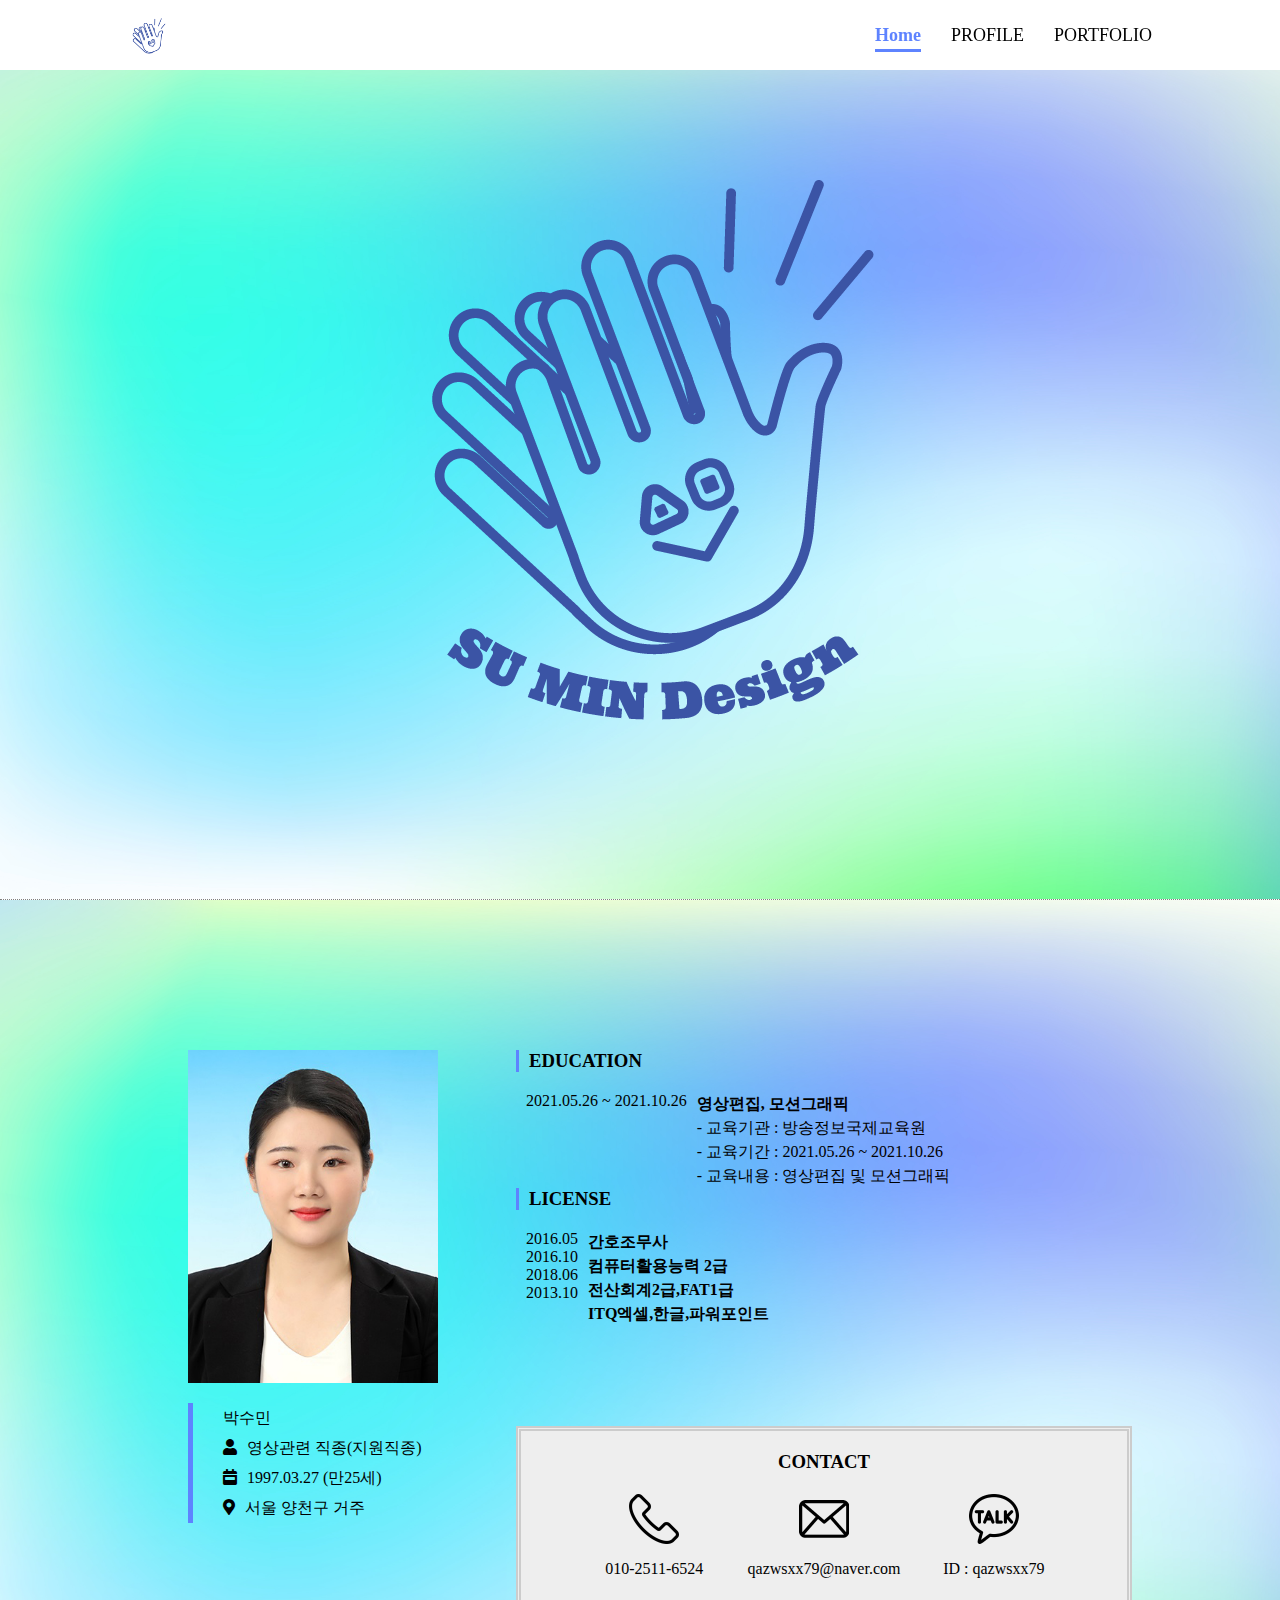
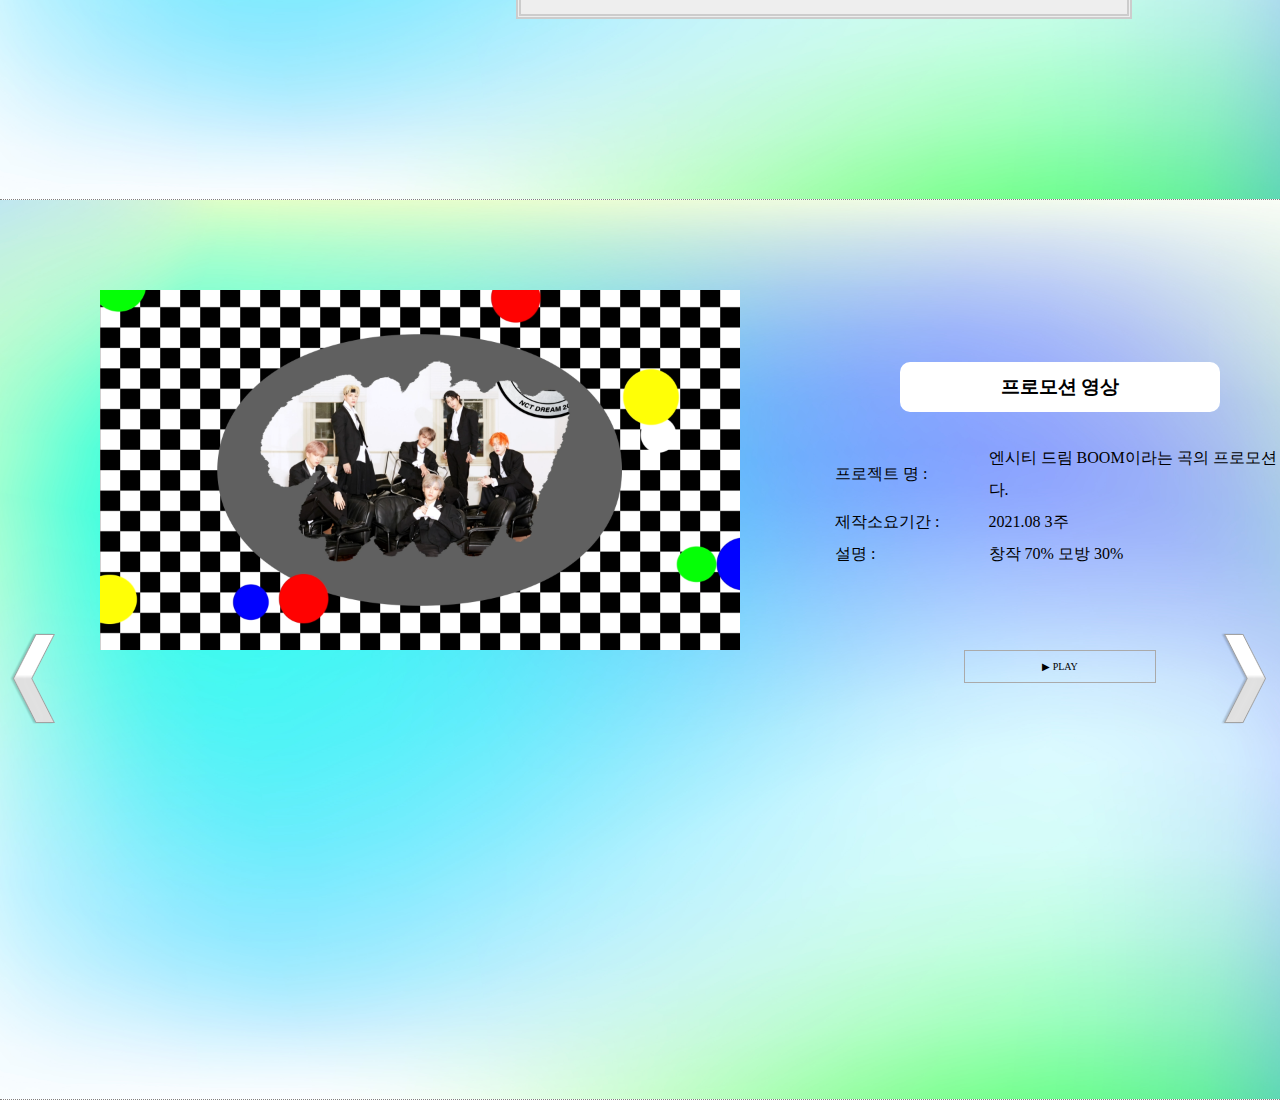
<file: index.html>
<!DOCTYPE html>
<html lang="en">

<head>
    <meta charset="UTF-8">
    <meta http-equiv="X-UA-Compatible" content="IE=edge">
    <meta name="viewport" content="width=device-width, initial-scale=1.0">
    <title>박수민 포트폴리오</title>
    <link rel="shortcut icon" href="img/수민로고.png">
    <link rel="stylesheet" href="css/reset.css">
    <link rel="stylesheet" href="css/style.css">
    <link rel="stylesheet" href="css/colorbox.css">
    <link rel="stylesheet" href="https://cdnjs.cloudflare.com/ajax/libs/font-awesome/5.14.0/css/all.min.css">
    <script src="js/jquery-1.9.1.min.js"></script>
    <script src="js/jquery.colorbox-min.js"></script>
    <script>
        $(function(){
            //오픈시 무조건 화면 위치를 맨 위로 가져간다.
//            $("body, html").stop().animate({"scrollTop":0}, 500);
            var size = $('body').width();

            if (size > 1390) {
                $(".portfolio_btn").colorbox({iframe:true, innerWidth:'80%', innerHeight:760});
            } else if (850 < size && size <= 1389){
                $(".portfolio_btn").colorbox({iframe:true, innerWidth:'80%', innerHeight:560});
            } else if (500 < size && size <= 849){                               
                $(".portfolio_btn").colorbox({iframe:true, innerWidth:'80%', innerHeight:456});
            } else if (size <= 500){  
                console.log("aaaa");
                $(".portfolio_btn").colorbox({iframe:true, innerWidth:'80%', innerHeight:300});
            };

            $(window).resize(function(){
                var size = $('body').width();
                
                if (size > 1390) {
                    $(".portfolio_btn").colorbox({iframe:true, innerWidth:'80%', innerHeight:760});
                } else if (850 < size && size <= 1389){
                    $(".portfolio_btn").colorbox({iframe:true, innerWidth:'80%', innerHeight:560});
                } else if (500 < size && size <= 849){                               
                    $(".portfolio_btn").colorbox({iframe:true, innerWidth:'80%', innerHeight:456});
                } else if (size <= 500){                               
                    $(".portfolio_btn").colorbox({iframe:true, innerWidth:'80%', innerHeight:300});
                };
            });
            //현재 스크롤 위치를 찾아서 메뉴 색깔을 바꿔준다.
            $(window).scroll(function(){
                var ht = $(window).height();
                var scroll = $(window).scrollTop();

                if(scroll>=ht*0 && scroll<ht*1){
                    $("#navTop_box #topMenu li a").removeClass();
                    $("#navTop_box #topMenu li").eq(0).find('a').addClass("active");
                }
                if(scroll>=ht*1 && scroll<ht*2){
                    $("#navTop_box #topMenu li a").removeClass();
                    $("#navTop_box #topMenu li").eq(1).find('a').addClass("active");
                }
                if(scroll>=ht*2 && scroll<ht*3){
                    $("#navTop_box #topMenu li a").removeClass();
                    $("#navTop_box #topMenu li").eq(2).find('a').addClass("active");
                }
                if(scroll>=ht*3 && scroll<ht*4){
                    $("#navTop_box #topMenu li a").removeClass();
                    $("#navTop_box #topMenu li").eq(3).find('a').addClass("active");
                }
            });
            $(function(){
            let current = 0;
            let banner = $(".slide");
            let id = banner.length;
            
            $(".right_arrow").click(function(){
                let prev = banner.eq(current);
                move(prev, 0, '-100%');
                
                current++;
                if(current == id){
                    current=0;
                }
                let next = banner.eq(current);
                move(next, '100%', 0);
                
            });
            $(".left_arrow").click(function(){

                let prev = banner.eq(current);
                move(prev, 0, '100%');
                
                current--;
                if(current < 0){
                    current=id-1;
                }
                let next = banner.eq(current);
                move(next, '-100%', 0);
            });
            
            function move(tg, start, end){
                tg.css('left', start)
                .stop()
                .animate({left:end}, 1000);
            }
        });
    });
        </script>
</head>

<body>
    <!-- 메뉴 -->
    <nav id="navTop">
        <div id="navTop_box">
            <div id="logo" class="clear">
                <div><img src="img/수민로고1.png" alt="logo"></div>
            </div>
            <ul id="topMenu" class="clear">
                <li><a href="#first" class="active">Home</a></li>
                <li><a href="#second">PROFILE</a></li>
                <li><a href="#third">PORTFOLIO</a></li>
            </ul>
        </div>
    </nav>
    <!-- 첫페이지 -->
    <div class="section s0" id="first">
        <div class="section_home">
            <img src="img/수민로고.png" alt="">
        </div>
    </div>

    <!-- 프로파일 영역 -->
    <div class="section s1" id="second">
        <div class="pr_container clear">
            <div class="pr_profile">
                <div>
                    <img src="img/poto.jpg" alt="증명사진" width=250>
                </div>
                <ul>
                    <li>박수민</li>
                    <li><i class="fas fa-user"></i>영상관련 직종(지원직종)</li>
                    <li><i class="fas fa-calendar-week"></i>1997.03.27 (만25세)</li>
                    <li><i class="fas fa-map-marker-alt"></i>서울 양천구 거주</li>
                </ul>
            </div>
            <div class="right_box">
                <div class=pr_box_edu_title>
                    <div class="pr_box edu_title clear">
                        <h3 class="pr_title edu_title">EDUCATION</h3>
                        <div class="pr_date edu_date">2021.05.26 ~ 2021.10.26</div>
                        <div class="pr_txt edu_txt">
                            <div>영상편집, 모션그래픽</div>
                            <ul>
                                <li>- 교육기관 : 방송정보국제교육원</li>
                                <li>- 교육기간 : 2021.05.26 ~ 2021.10.26</li>
                                <li>- 교육내용 : 영상편집 및 모션그래픽</li>
                            </ul>
                        </div>
                    </div>
                </div>
                <div class="pr_box cer_box">
                    <h3 class="pr_title cet_title">LICENSE</h3>
                    <div class="pr_date cet_date">
                        <div>2016.05</div>
                        <div>2016.10</div>
                        <div>2018.06</div>
                        <div>2013.10</div>
                    </div>
                    <div class="pr_txt cet_txt">
                        <div>간호조무사</div>
                        <div>컴퓨터활용능력 2급</div>
                        <div>전산회계2급,FAT1급</div>
                        <div>ITQ엑셀,한글,파워포인트</div>
                    </div>
                </div>
                <div class="ct_box">
                    <div class="ct_inbox">
                        <div class="ct_title">
                            <h3>CONTACT</h3>
                        </div>
                        <div class="ct_txt">
                            <ul>
                                <li><img src="img/con_phone.png" alt="phone"></li>
                                <li>010-2511-6524</li>
                            </ul>
                            <ul>
                                <li><img src="img/con_email.png" alt="email"></li>
                                <li>qazwsxx79@naver.com</li>
                            </ul>
                            <ul>
                                <li><img src="img/con_kakao.png" alt="sns"></li>
                                <li>ID : qazwsxx79</li>
                            </ul>
                        </div>
                    </div>
                </div>
            </div>
        </div>
    </div>
    <!--end 프로파일 영역-->

    <!-- 포트폴리오 영역 -->
    <div class="section s2" id="third">
        <div class="slide_wrap">
            <!-- 첫번째 영상 -->
            <div class="slide" style="left:0">
                <div class="image">
                    <img src="img/포폴1.png" alt="영상사진">
                </div>
                <div class="pf_txt_container">
                    <h3 class="pf_title">프로모션 영상</h3>
                    <table>
                        <tr>
                            <td class="pf_name">프로젝트 명 : </td>
                            <td class="pf_txt">엔시티 드림 BOOM이라는 곡의 프로모션 영상입니다.</td>
                        </tr>
                        <tr>
                            <td class="pf_name">제작소요기간 : </td>
                            <td class="pf_txt">2021.08 3주</td>
                        </tr>
                        <tr>
                            <td class="pf_name">설명 : </td>
                            <td class="pf_txt">창작 70% 모방 30%</td>
                        </tr>
                    </table>
                    <div class="pf_gosite">
                        <a href="https://www.youtube.com/embed/gGuI9BRbOB4" class="portfolio_btn">▶ PLAY</a>
                    </div>
                </div>
            </div>
            <!-- 두번째 영상 -->
            <div class="slide">
                <div class="image">
                    <img src="img/포폴2.png" alt="영상사진">
                </div>
                <div class="pf_txt_container">
                    <h3 class="pf_title">웹툰 트레일러</h3>
                    <table>
                        <tr>
                            <td class="pf_name">프로젝트 명 : </td>
                            <td class="pf_txt">웹툰 "살아남은 로맨스"의 트레일러 입니다.</td>
                        </tr>
                        <tr>
                            <td class="pf_name">제작소요기간 : </td>
                            <td class="pf_txt">2021.09 3주</td>
                        </tr>
                        <tr>
                            <td class="pf_name">설명 : </td>
                            <td class="pf_txt">창작 60% 모방 40%</td>
                        </tr>
                    </table>
                    <div class="pf_gosite">
                        <a href="https://www.youtube.com/embed/8pEbu83ESNk"class="portfolio_btn">▶ PLAY</a>
                    </div>
                </div>
            </div>
            <!-- 세번째 영상 -->
            <div class="slide">
                <div class="image">
                    <img src="img/포폴3.png" alt="영상사진">
                </div>
                <div class="pf_txt_container">
                    <h3 class="pf_title">라인업 영상</h3>
                    <table>
                        <tr>
                            <td class="pf_name">프로젝트 명 : </td>
                            <td class="pf_txt">"스트릿우먼파이터"의 출연팀 라인업 입니다</td>
                        </tr>
                        <tr>
                            <td class="pf_name">제작소요기간 : </td>
                            <td class="pf_txt">2021.09 2주</td>
                        </tr>
                        <tr>
                            <td class="pf_name">설명</td>
                            <td class="pf_txt">창작 90% 모방 10%</td>
                        </tr>
                    </table>
                    <div class="pf_gosite">
                        <a href="https://www.youtube.com/embed/4o_zitUey4E"class="portfolio_btn">▶ PLAY</a>
                    </div>
                </div>
            </div>
            <div class="button">
                <img src="img/left_btn.png" alt="left" class="left_arrow">
                <img src="img/right_btn.png" alt="right" class="right_arrow">
            </div>                       
        </div>
    </div>
        <!--end 포트폴리오 영역-->
</body>
</html>
</file>
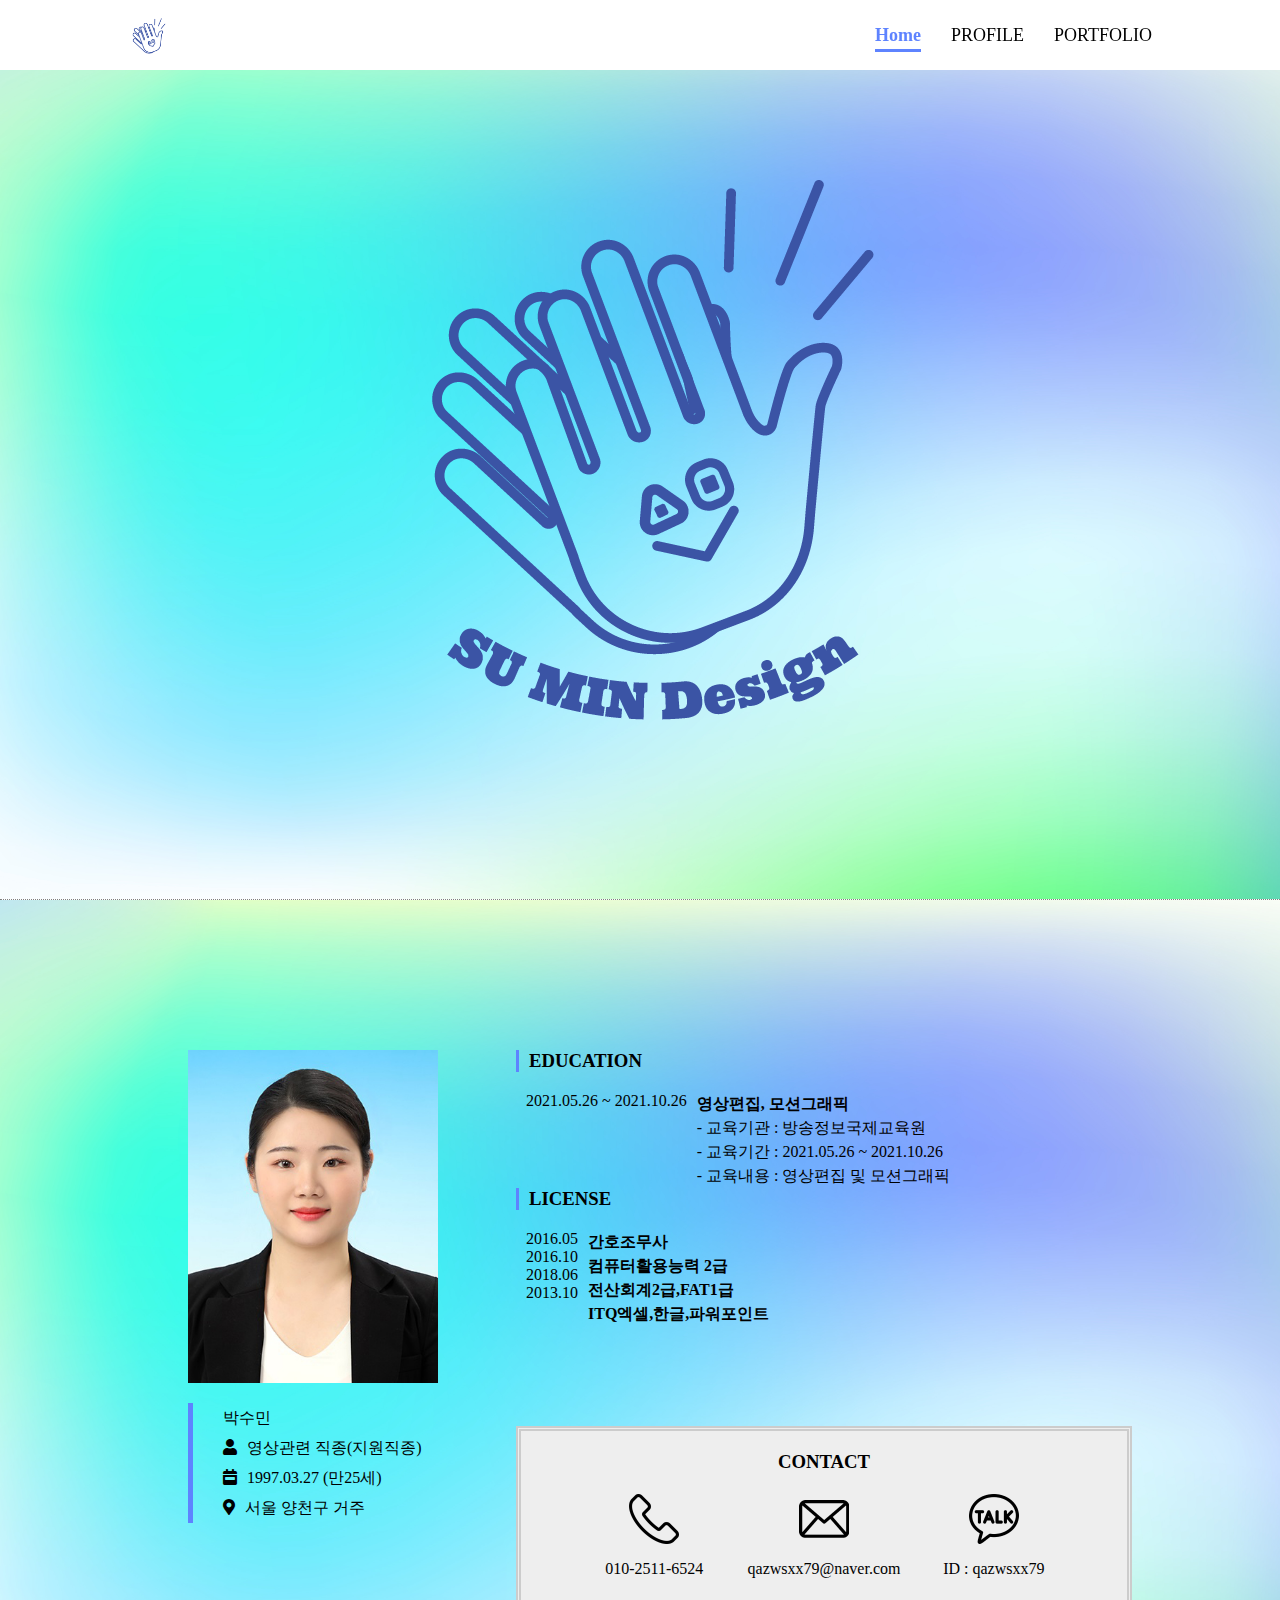
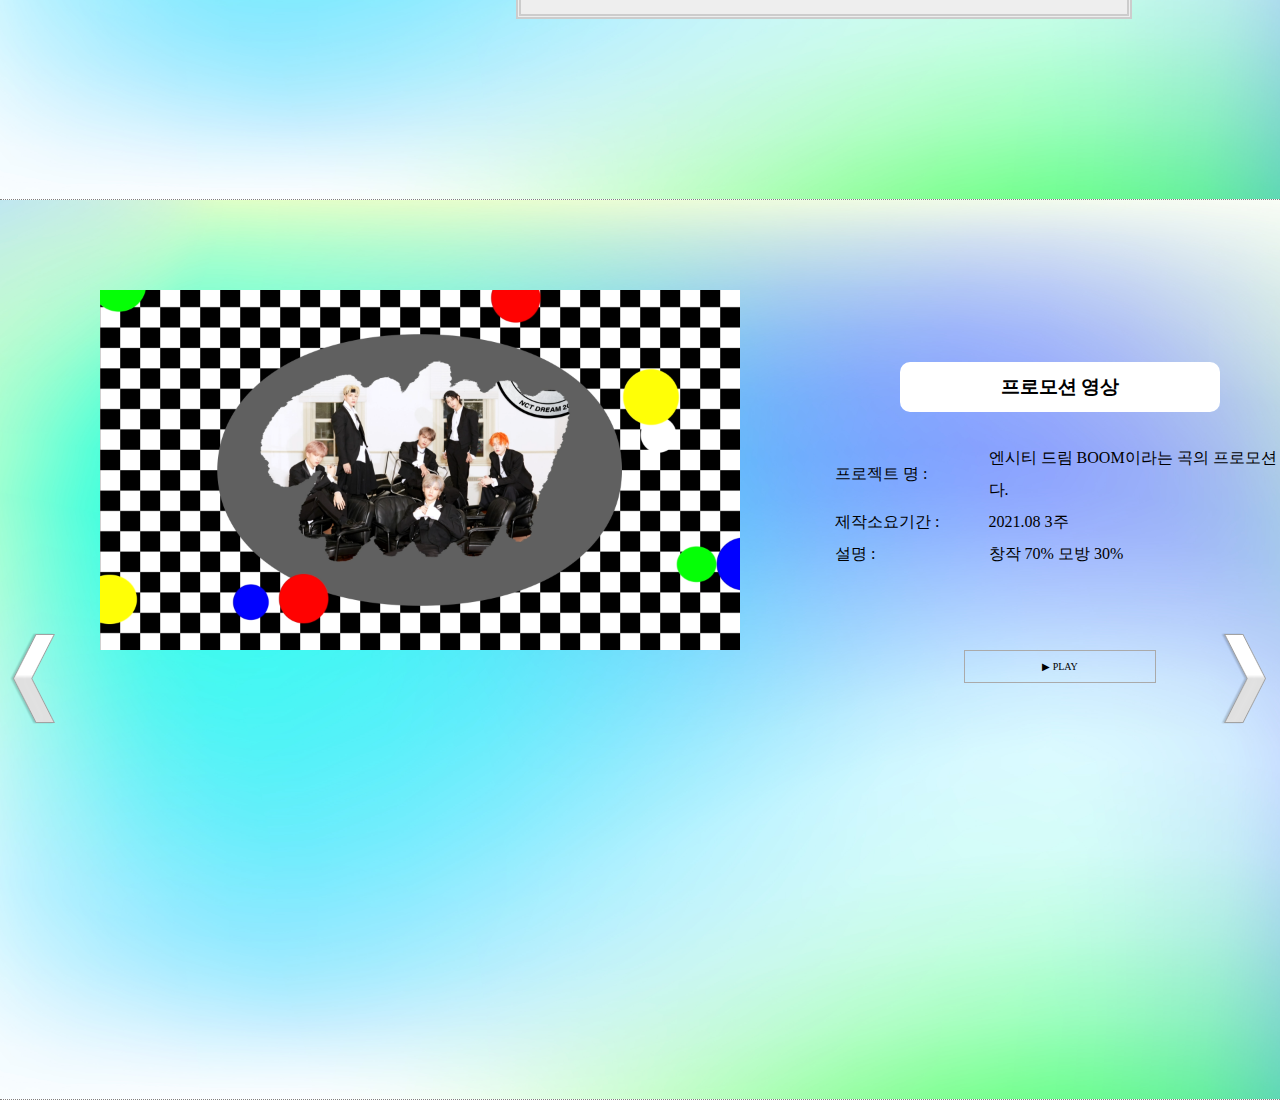
<file: 웹포트폴리오/index.html>
<!DOCTYPE html>
<html lang="en">

<head>
    <meta charset="UTF-8">
    <meta http-equiv="X-UA-Compatible" content="IE=edge">
    <meta name="viewport" content="width=device-width, initial-scale=1.0">
    <title>박수민 포트폴리오</title>
    <link rel="shortcut icon" href="img/로고2.png">
    <link rel="stylesheet" href="css/reset.css">
    <link rel="stylesheet" href="css/style.css">
    <link rel="stylesheet" href="css/colorbox.css">
    <link rel="stylesheet" href="https://cdnjs.cloudflare.com/ajax/libs/font-awesome/5.14.0/css/all.min.css">
    <script src="js/jquery-1.9.1.min.js"></script>
    <script src="js/jquery.colorbox-min.js"></script>
    <script>
        $(function(){
            //오픈시 무조건 화면 위치를 맨 위로 가져간다.
//            $("body, html").stop().animate({"scrollTop":0}, 500);
            var size = $('body').width();

            if (size > 1390) {
                $(".portfolio_btn").colorbox({iframe:true, innerWidth:'80%', innerHeight:760});
            } else if (850 < size && size <= 1389){
                $(".portfolio_btn").colorbox({iframe:true, innerWidth:'80%', innerHeight:560});
            } else if (500 < size && size <= 849){                               
                $(".portfolio_btn").colorbox({iframe:true, innerWidth:'80%', innerHeight:456});
            } else if (size <= 500){  
                console.log("aaaa");
                $(".portfolio_btn").colorbox({iframe:true, innerWidth:'80%', innerHeight:300});
            };

            $(window).resize(function(){
                var size = $('body').width();
                
                if (size > 1390) {
                    $(".portfolio_btn").colorbox({iframe:true, innerWidth:'80%', innerHeight:760});
                } else if (850 < size && size <= 1389){
                    $(".portfolio_btn").colorbox({iframe:true, innerWidth:'80%', innerHeight:560});
                } else if (500 < size && size <= 849){                               
                    $(".portfolio_btn").colorbox({iframe:true, innerWidth:'80%', innerHeight:456});
                } else if (size <= 500){                               
                    $(".portfolio_btn").colorbox({iframe:true, innerWidth:'80%', innerHeight:300});
                };
            });
            //현재 스크롤 위치를 찾아서 메뉴 색깔을 바꿔준다.
            $(window).scroll(function(){
                var ht = $(window).height();
                var scroll = $(window).scrollTop();

                if(scroll>=ht*0 && scroll<ht*1){
                    $("#navTop_box #topMenu li a").removeClass();
                    $("#navTop_box #topMenu li").eq(0).find('a').addClass("active");
                }
                if(scroll>=ht*1 && scroll<ht*2){
                    $("#navTop_box #topMenu li a").removeClass();
                    $("#navTop_box #topMenu li").eq(1).find('a').addClass("active");
                }
                if(scroll>=ht*2 && scroll<ht*3){
                    $("#navTop_box #topMenu li a").removeClass();
                    $("#navTop_box #topMenu li").eq(2).find('a').addClass("active");
                }
                if(scroll>=ht*3 && scroll<ht*4){
                    $("#navTop_box #topMenu li a").removeClass();
                    $("#navTop_box #topMenu li").eq(3).find('a').addClass("active");
                }
            });
            $(function(){
            let current = 0;
            let banner = $(".slide");
            let id = banner.length;
            
            $(".right_arrow").click(function(){
                let prev = banner.eq(current);
                move(prev, 0, '-100%');
                
                current++;
                if(current == id){
                    current=0;
                }
                let next = banner.eq(current);
                move(next, '100%', 0);
                
            });
            $(".left_arrow").click(function(){

                let prev = banner.eq(current);
                move(prev, 0, '100%');
                
                current--;
                if(current < 0){
                    current=id-1;
                }
                let next = banner.eq(current);
                move(next, '-100%', 0);
            });
            
            function move(tg, start, end){
                tg.css('left', start)
                .stop()
                .animate({left:end}, 1000);
            }
        });
    });
        </script>
</head>

<body>
    <!-- 메뉴 -->
    <nav id="navTop">
        <div id="navTop_box">
            <div id="logo" class="clear">
                <div><img src="img/수민로고1.png" alt="logo"></div>
            </div>
            <ul id="topMenu" class="clear">
                <li><a href="#first" class="active">Home</a></li>
                <li><a href="#second">PROFILE</a></li>
                <li><a href="#third">PORTFOLIO</a></li>
            </ul>
        </div>
    </nav>
    <!-- 첫페이지 -->
    <div class="section s0" id="first">
        <div class="section_home">
            <img src="img/수민로고.png" alt="">
        </div>
    </div>

    <!-- 프로파일 영역 -->
    <div class="section s1" id="second">
        <div class="pr_container clear">
            <div class="pr_profile">
                <div>
                    <img src="img/poto.jpg" alt="증명사진" width=250>
                </div>
                <ul>
                    <li>박수민</li>
                    <li><i class="fas fa-user"></i>영상관련 직종(지원직종)</li>
                    <li><i class="fas fa-calendar-week"></i>1997.03.27 (만25세)</li>
                    <li><i class="fas fa-map-marker-alt"></i>서울 양천구 거주</li>
                </ul>
            </div>
            <div class="right_box">
                <div class=pr_box_edu_title>
                    <div class="pr_box edu_title clear">
                        <h3 class="pr_title edu_title">EDUCATION</h3>
                        <div class="pr_date edu_date">2021.05.26 ~ 2021.10.26</div>
                        <div class="pr_txt edu_txt">
                            <div>영상편집, 모션그래픽</div>
                            <ul>
                                <li>- 교육기관 : 방송정보국제교육원</li>
                                <li>- 교육기간 : 2021.05.26 ~ 2021.10.26</li>
                                <li>- 교육내용 : 영상편집 및 모션그래픽</li>
                            </ul>
                        </div>
                    </div>
                </div>
                <div class="pr_box cer_box">
                    <h3 class="pr_title cet_title">LICENSE</h3>
                    <div class="pr_date cet_date">
                        <div>2016.05</div>
                        <div>2016.10</div>
                        <div>2018.06</div>
                        <div>2013.10</div>
                    </div>
                    <div class="pr_txt cet_txt">
                        <div>간호조무사</div>
                        <div>컴퓨터활용능력 2급</div>
                        <div>전산회계2급,FAT1급</div>
                        <div>ITQ엑셀,한글,파워포인트</div>
                    </div>
                </div>
                <div class="ct_box">
                    <div class="ct_inbox">
                        <div class="ct_title">
                            <h3>CONTACT</h3>
                        </div>
                        <div class="ct_txt">
                            <ul>
                                <li><img src="img/con_phone.png" alt="phone"></li>
                                <li>010-2511-6524</li>
                            </ul>
                            <ul>
                                <li><img src="img/con_email.png" alt="email"></li>
                                <li>qazwsxx79@naver.com</li>
                            </ul>
                            <ul>
                                <li><img src="img/con_kakao.png" alt="sns"></li>
                                <li>ID : qazwsxx79</li>
                            </ul>
                        </div>
                    </div>
                </div>
            </div>
        </div>
    </div>
    <!--end 프로파일 영역-->

    <!-- 포트폴리오 영역 -->
    <div class="section s2" id="third">
        <div class="slide_wrap">
            <!-- 첫번째 영상 -->
            <div class="slide" style="left:0">
                <div class="image">
                    <img src="img/포폴1.png" alt="영상사진">
                </div>
                <div class="pf_txt_container">
                    <h3 class="pf_title">프로모션 영상</h3>
                    <table>
                        <tr>
                            <td class="pf_name">프로젝트 명 : </td>
                            <td class="pf_txt">엔시티 드림 BOOM이라는 곡의 프로모션 영상입니다.</td>
                        </tr>
                        <tr>
                            <td class="pf_name">제작소요기간 : </td>
                            <td class="pf_txt">2021.08 3주</td>
                        </tr>
                        <tr>
                            <td class="pf_name">설명 : </td>
                            <td class="pf_txt">창작 70% 모방 30%</td>
                        </tr>
                    </table>
                    <div class="pf_gosite">
                        <a href="https://www.youtube.com/embed/gGuI9BRbOB4" class="portfolio_btn">▶ PLAY</a>
                    </div>
                </div>
            </div>
            <!-- 두번째 영상 -->
            <div class="slide">
                <div class="image">
                    <img src="img/포폴2.png" alt="영상사진">
                </div>
                <div class="pf_txt_container">
                    <h3 class="pf_title">웹툰 트레일러</h3>
                    <table>
                        <tr>
                            <td class="pf_name">프로젝트 명 : </td>
                            <td class="pf_txt">웹툰 "살아남은 로맨스"의 트레일러 입니다.</td>
                        </tr>
                        <tr>
                            <td class="pf_name">제작소요기간 : </td>
                            <td class="pf_txt">2021.09 3주</td>
                        </tr>
                        <tr>
                            <td class="pf_name">설명 : </td>
                            <td class="pf_txt">창작 60% 모방 40%</td>
                        </tr>
                    </table>
                    <div class="pf_gosite">
                        <a href="https://www.youtube.com/embed/8pEbu83ESNk"class="portfolio_btn">▶ PLAY</a>
                    </div>
                </div>
            </div>
            <!-- 세번째 영상 -->
            <div class="slide">
                <div class="image">
                    <img src="img/포폴3.png" alt="영상사진">
                </div>
                <div class="pf_txt_container">
                    <h3 class="pf_title">라인업 영상</h3>
                    <table>
                        <tr>
                            <td class="pf_name">프로젝트 명 : </td>
                            <td class="pf_txt">"스트릿우먼파이터"의 출연팀 라인업 입니다</td>
                        </tr>
                        <tr>
                            <td class="pf_name">제작소요기간 : </td>
                            <td class="pf_txt">2021.09 2주</td>
                        </tr>
                        <tr>
                            <td class="pf_name">설명</td>
                            <td class="pf_txt">창작 90% 모방 10%</td>
                        </tr>
                    </table>
                    <div class="pf_gosite">
                        <a href="https://www.youtube.com/embed/4o_zitUey4E"class="portfolio_btn">▶ PLAY</a>
                    </div>
                </div>
            </div>
            <div class="button">
                <img src="img/left_btn.png" alt="left" class="left_arrow">
                <img src="img/right_btn.png" alt="right" class="right_arrow">
            </div>                       
        </div>
    </div>
        <!--end 포트폴리오 영역-->
</body>
</html>
</file>
<file: css/style.css>
html {
     scroll-behavior: smooth;
 }

 /* logo & menu */
 #navTop {
     position: fixed;
     top: 0;
     width: 100%;
     height: 70px;
     z-index: 1;
     background: #ffffff;
     border-bottom: 1px solid #ffffff;

 }

 #navTop_box {
     width: 80%;
     height: 70px;
     margin: auto;
     transition: all 1s;
     position: relative;
 }

 #navTop_box #logo {
     width: 240px;
     overflow: hidden;
 }

 #navTop_box #logo>div {
     width: 60px;
     float: left;
     line-height: 70px;
 }

 #navTop_box #logo>div>img {
     width: 70%;
 }

 #navTop_box #logo>span {
     display: inline-block;
     font-size: 14px;
     position: relative;
     top: 30px;
     left: 10px;
 }

 #navTop_box #topMenu {
     position: absolute;
     right: 0;
     top: 0;
     overflow: hidden;
 }

 #navTop_box #topMenu li {
     float: left;
     padding-left: 30px;
     line-height: 70px;
 }

 #navTop_box #topMenu li a {
     font-size: 18px;

 }

 #navTop_box #topMenu li>a.active {
     color: #5e83ff;
     border-bottom: 3px solid #5e83ff;
     font-weight: bold;
     padding-bottom: 4px;
 }

 /* 공통 */
 .section {
     width: 100%;
     height: 100vh;
     border-bottom: 1px dotted gray;
    
 }

 /* s0앞표지 */
 .s0 {
     background: url(../img/표지2.jpg) no-repeat center center;
     background-size: cover;
 }
 .s0>.section_home>img {
    flex: 1;
    align-content: center;
    position: absolute;
    left: 50%; top: 50%;
    transform: translate(-50%, -50%);
 }

 /* s1 프로파일 */
 /* profile */
 .s1 {
    background: url(../img/표지2.jpg) no-repeat center center;
    background-size: cover;
 }

 .pr_container {
     display: flex;
     width: 80%;
     margin: auto;
     padding-top: 150px;
     gap: 20px;
 }

 .pr_profile {
     flex: 1;
     padding-left: 60px;
 }

 .pr_profile>ul {
     margin-top: 20px;
     border-left: 5px solid #5e83ff;
 }

 .pr_profile>ul>li {
     padding-left: 30px;
     line-height: 30px;
 }

 .pr_profile>ul>li>i {
     margin-right: 10px;
 }

 /* right box */
 .right_box {
     flex: 2;
     display: flex;
     flex-direction: column;
     justify-content: space-between;
 }

 .pr_title {
     border-left: 3px solid #5e83ff;
     padding-left: 10px;
 }

 .pr_date {
     float: left;
     padding-top: 20px;
     padding-left: 10px;
 }

 .pr_txt {
     line-height: 1.5;
     float: left;
     padding-top: 20px;
     padding-left: 10px;
 }

 .pr_txt>div {
     font-weight: bold;
 }

 /* contact */
 .ct_inbox {
     padding: 20px;
     background: #eee;
     border: 5px double #ccc;
     margin-top: 100px;
 }

 .ct_title {
     text-align: center;
 }

 .ct_txt {
     display: flex;
     width: 90%;
     margin: auto;
     margin-top: 20px;
 }

 .ct_txt>ul {
     flex: 1;
     text-align: center;
     line-height: 50px;
 }

 .ct_txt>ul>li>img {
     width: 50px;
     height: 50px;
 }

 /* s2 포트폴리오 영역 */
 .s2 {
    background: url(../img/표지2.jpg) no-repeat center center;
    background-size: cover;
     width: 100%;
     position: relative;
     overflow: hidden;
 }
/* slide영역 */
 .slide_wrap {
     display: flex;
     width: 300%;
     padding-top: 0 100px;
 }

 .slide {
     position: absolute;
     left: 100%;
     width: 100%;
     display: flex;
     margin: 0 100px;
 }

 .slide>div {
     flex: 1;
     justify-content: space-around;
 }

 .slide>.image {
     position: relative;
     top: 10vh;
 }

 .slide>.image>img {
     width: 100%;
 }

 .slide .pf_txt_container {
     position: relative;
     top: 18vh;
 }

 .slide .pf_txt_container .pf_title {
     width: 50%;
     height: 50px;
     margin: auto;
     border-radius: 10px;
     background:  #ffffff;
     line-height: 50px;
     text-align: center;
 }

 .slide .pf_txt_container table {
     width: 80%;
     margin: auto;
     line-height: 25px;
     margin-left: 95px;
     margin-top: 30px;
 }

 .slide .pf_txt_container table tr {
     line-height: 2;
 }

 .slide .pf_txt_container table tr td:nth-child(1) {
     width: 30%;
 }

 .slide .pf_txt_container table tr td:nth-child(2) {
     height: 70%;
 }

 /* go 버튼 */
 .pf_gosite {
     position: relative;
     text-align: center;
     margin-top: 80px;
     margin-bottom: 100px;
 }

 .pf_gosite a {
     overflow: hidden;
     position: relative;
     z-index: 1;
     display: inline-block;
     vertical-align: top;
     width: 30%;
     padding: 10px 0;
     font-size: 10px;
     border: 1px solid #aaa;
     transition: 0.5s;
 }
 .pf_gosite a:hover {
     color: #fff; border: 1px solid  #1a85ff;
 }
 .pf_gosite a:before {
     content:""; z-index: -1;
     position: absolute; background: #1a85ff;
     transition: 1s;
     left: 50%; top: 0;
     transform: translateX(-50%);
     width: 0; height: 100%;
 }
 .pf_gosite a:hover:before {width: 100%;}
 /* 화살표 */
 .left_arrow {
     position: absolute; left: 10px; top: 45%;
     cursor: pointer;
 }
 .right_arrow {
    position: absolute; right: 10px; top: 45%;
    cursor: pointer; 
 }
/*<<<<<<<<<태블릿 700px이상 ~ 1279px 이하 >>>>>>>>>>>>*/
@media screen and (min-width: 700px) and (max-width: 1279px) {
    /******* s0 앞표지 **********/ 
    .s0>.section_home>h1 {
        font-size: 80px;
    }
    /******* s1 프로파일 *******/
    .pr_container {
        width: 90%; flex-direction: column;
        padding-top: 150px;
    }
    .pr_profile>div {
        float: left;
    }
    .pr_profile>ul {
        float: left;
        margin-left: 20px;
    }
    .pr_profile>ul>li {
        padding-left: 20px;
    }
    .ct_txt>ul>li>img {
        width: 40px; height: 40px;
    }
    .ct_inbox {
        padding:0;
        margin-top: 30px;
    }
    .right_box>div {
        margin-top: 20px;
    }
    /******** S2 포트폴리오 *********/
    .slide {
        flex-direction: column;
        margin: 0 67px;
    }
    .slide>.image {
        width: 82%;
        position: relative;
        top: 10vh;
    }
    .slide .pf_txt_container {
        position: relative;
        top: 20vh; width: 80%;
    }
    .pf_gosite {
        margin-top: 30px;
    }
    .left_arrow, .right_arrow {
        width: 30px;
    }
}
/*<<<<<<<<<<<<<<<<<<<< 모바일 699px이하 >>>>>>>>>>>>>>>>>>>>>*/
@media screen and (max-width: 699px){
    #navTop {
        width: 100%; height: 50px;
    }
    #navTop_box {
        width: 90%; height: 50%;
    }
    #navTop_box #logo>div {
        width: 50px; line-height: 50px;
    }
    #navTop_box #logo>div>img {
        width: 90%;
    }
    #navTop_box #logo>span {display: none;}
    #navTop_box #topMenu li {
        padding-left: 10px; line-height: 50px;
    }
    #navTop_box #topMenu li a {
        font-size: 14px;
    }
    #navTop_box #topMenu li>a.active {
        border-bottom: 0; padding: 4px;
        background:#93beff;
        color: #fff; border-radius: 5px;
    }
    /********** s0 앞표지 ************/
    .section_home {
        width: 85%; height: 95vh;
        margin: auto;  
    }
    .s0>.section_home>h1 {
        font-size: 40px;
    }  
    .s0>.section_home>img {
        width: 100%;
    } 
    
    /*********** s1 프로파일 **********/
    .s1 {
       background-color: #e9beff; 
    }
    .pr_container {
        width: 100%;
        padding-top:100px;
        flex-direction: column;
    }
    .pr_profile {
        position: relative;
        padding:0;
        width: 100%;
    }
 
    .pr_container .pr_profile div {
        width: 40%;
        margin-left: 5%;
        float: left;
    }
    .pr_container .pr_profile div>img {
        width: 90%;
        margin: auto;
    }
    .pr_profile>ul {
        float: left;
        width: 50%;
        border: none;
        _position: absolute;
        _right: 10px;
        _bottom: 5px;
    }
    .pr_profile>ul>li {
        font-size: 13px;
        padding-left:0; line-height: 1.5;
    }
    
    .pr_profile>ul>li:nth-child(1) {
        font-weight: bold;
        font-size: 16px;
        line-height: 3;
    }
    .pr_date, .pr_txt>ul {
        display: none;
    }
    .pr_title {
        padding-left: 15px;
        margin-left: 15px;
        width: 30%;
        font-size: 14px;
        float: none;
    }
    .pr_txt {
        width: 50%;
        font-size: 12px;
        float: none;
        font-weight: normal;
        padding-left: 40px;
    }
    .edu_txt>div {
        font-weight: normal;
    }
    .cer_box {
        margin-top: 10px;
    }
    .ct_box {
        width: 92%;
        margin: auto;
        margin-top: 30px;
    }
    .ct_title {
        font-size: 14px;
    }
    .ct_txt {
        flex-direction: column;  
        margin-top: 10px;
    }
    .ct_txt>ul {
        width: 74%;
        margin: auto;
        line-height: 2;
    }
    .ct_txt>ul>li {
        float:left;
        font-size: 14px;
        text-align: center;
        padding-left: 10px;
    }    
    .ct_txt>ul>li>img {
        width: 20px;
        height: 20px;
    }
    .ct_inbox {
        padding: 15px;
        margin-top: 10px;
    }  
    /*********** s2 포트폴리오 ********/
    .slide {
        flex-direction: column;
        margin: 0px 35px;
    }
    .slide>.image {
        width: 82%;
        position: relative;
        top: 5vh;
    }
    .slide .pf_txt_container {
        position: relative;
        top: 10vh;
        width: 80%;
    }
    .slide .pf_txt_container .pf_title {
        height: 35px;
        line-height: 35px;
        font-size: 16px;
    }
    .slide .pf_txt_container table {
        width: 95%;
        margin: auto;
        line-height: 1.5;
        font-size: 13px;
        margin-top: 10px;
    }
    .pf_gosite {
        width: 50%;
        margin: auto;
        margin-top: 10px;
    }
    .pf_gosite a {
        width: 100%;
        padding: 10px 0;
        font-size: 14px;
    }
    .left_arrow, .right_arrow {
        width: 20px; top: 30%;
    }
}
</file>
<file: css/colorbox.css>
/*
    Colorbox Core Style:
    The following CSS is consistent between example themes and should not be altered.
*/
#colorbox, #cboxOverlay, #cboxWrapper{position:absolute; top:0; left:0; z-index:9999; overflow:hidden; -webkit-transform: translate3d(0,0,0);}
#cboxWrapper {max-width:none;}
#cboxOverlay{position:fixed; width:100%; height:100%;}
#cboxMiddleLeft, #cboxBottomLeft{clear:left;}
#cboxContent{position:relative;}
#cboxLoadedContent{overflow:auto; -webkit-overflow-scrolling: touch;}
#cboxTitle{margin:0;}
#cboxLoadingOverlay, #cboxLoadingGraphic{position:absolute; top:0; left:0; width:100%; height:100%;}
#cboxPrevious, #cboxNext, #cboxClose, #cboxSlideshow{cursor:pointer;}
.cboxPhoto{float:left; margin:auto; border:0; display:block; max-width:none; -ms-interpolation-mode:bicubic;}
.cboxIframe{width:100%; height:100%; display:block; border:0; padding:0; margin:0;}
#colorbox, #cboxContent, #cboxLoadedContent{box-sizing:content-box; -moz-box-sizing:content-box; -webkit-box-sizing:content-box;}

/* 
    User Style:
    Change the following styles to modify the appearance of Colorbox.  They are
    ordered & tabbed in a way that represents the nesting of the generated HTML.
*/
#cboxOverlay{background:url(../images/overlay.png) repeat 0 0; opacity: 0.9; filter: alpha(opacity = 90);}
#colorbox{outline:0;}
    #cboxTopLeft{width:21px; height:21px; background:url(../images/controls.png) no-repeat -101px 0;}
    #cboxTopRight{width:21px; height:21px; background:url(../images/controls.png) no-repeat -130px 0;}
    #cboxBottomLeft{width:21px; height:21px; background:url(../images/controls.png) no-repeat -101px -29px;}
    #cboxBottomRight{width:21px; height:21px; background:url(../images/controls.png) no-repeat -130px -29px;}
    #cboxMiddleLeft{width:21px; background:url(../images/controls.png) left top repeat-y;}
    #cboxMiddleRight{width:21px; background:url(../images/controls.png) right top repeat-y;}
    #cboxTopCenter{height:21px; background:url(../images/border.png) 0 0 repeat-x;}
    #cboxBottomCenter{height:21px; background:url(../images/border.png) 0 -29px repeat-x;}
    #cboxContent{background:#fff; overflow:hidden;}
        .cboxIframe{background:#fff;}
        #cboxError{padding:50px; border:1px solid #ccc;}
        #cboxLoadedContent{margin-bottom:28px;}
        #cboxTitle{position:absolute; bottom:4px; left:0; text-align:center; width:100%; color:#949494;}
        #cboxCurrent{position:absolute; bottom:4px; left:58px; color:#949494;}
        #cboxLoadingOverlay{background:url(../images/loading_background.png) no-repeat center center;}
        #cboxLoadingGraphic{background:url(../images/loading.gif) no-repeat center center;}

        /* these elements are buttons, and may need to have additional styles reset to avoid unwanted base styles */
        #cboxPrevious, #cboxNext, #cboxSlideshow, #cboxClose {border:0; padding:0; margin:0; overflow:visible; width:auto; background:none; }
        
        /* avoid outlines on :active (mouseclick), but preserve outlines on :focus (tabbed navigating) */
        #cboxPrevious:active, #cboxNext:active, #cboxSlideshow:active, #cboxClose:active {outline:0;}

        #cboxSlideshow{position:absolute; bottom:4px; right:30px; color:#0092ef;}
        #cboxPrevious{position:absolute; bottom:0; left:0; background:url(../images/controls.png) no-repeat -75px 0; width:25px; height:25px; text-indent:-9999px;}
        #cboxPrevious:hover{background-position:-75px -25px;}
        #cboxNext{position:absolute; bottom:0; left:27px; background:url(../images/controls.png) no-repeat -50px 0; width:25px; height:25px; text-indent:-9999px;}
        #cboxNext:hover{background-position:-50px -25px;}
        #cboxClose{position:absolute; bottom:0; right:0; background:url(../images/controls.png) no-repeat -25px 0; width:25px; height:25px; text-indent:-9999px;}
        #cboxClose:hover{background-position:-25px -25px;}

/*
  The following fixes a problem where IE7 and IE8 replace a PNG's alpha transparency with a black fill
  when an alpha filter (opacity change) is set on the element or ancestor element.  This style is not applied to or needed in IE9.
  See: http://jacklmoore.com/notes/ie-transparency-problems/
*/
.cboxIE #cboxTopLeft,
.cboxIE #cboxTopCenter,
.cboxIE #cboxTopRight,
.cboxIE #cboxBottomLeft,
.cboxIE #cboxBottomCenter,
.cboxIE #cboxBottomRight,
.cboxIE #cboxMiddleLeft,
.cboxIE #cboxMiddleRight {
    filter: progid:DXImageTransform.Microsoft.gradient(startColorstr=#00FFFFFF,endColorstr=#00FFFFFF);
}
</file>
<file: 웹포트폴리오/css/style.css>
html {
     scroll-behavior: smooth;
 }

 /* logo & menu */
 #navTop {
     position: fixed;
     top: 0;
     width: 100%;
     height: 70px;
     z-index: 1;
     background: #ffffff;
     border-bottom: 1px solid #ffffff;

 }

 #navTop_box {
     width: 80%;
     height: 70px;
     margin: auto;
     transition: all 1s;
     position: relative;
 }

 #navTop_box #logo {
     width: 240px;
     overflow: hidden;
 }

 #navTop_box #logo>div {
     width: 60px;
     float: left;
     line-height: 70px;
 }

 #navTop_box #logo>div>img {
     width: 70%;
 }

 #navTop_box #logo>span {
     display: inline-block;
     font-size: 14px;
     position: relative;
     top: 30px;
     left: 10px;
 }

 #navTop_box #topMenu {
     position: absolute;
     right: 0;
     top: 0;
     overflow: hidden;
 }

 #navTop_box #topMenu li {
     float: left;
     padding-left: 30px;
     line-height: 70px;
 }

 #navTop_box #topMenu li a {
     font-size: 18px;

 }

 #navTop_box #topMenu li>a.active {
     color: #5e83ff;
     border-bottom: 3px solid #5e83ff;
     font-weight: bold;
     padding-bottom: 4px;
 }

 /* 공통 */
 .section {
     width: 100%;
     height: 100vh;
     border-bottom: 1px dotted gray;
    
 }

 /* s0앞표지 */
 .s0 {
     background: url(../img/표지2.jpg) no-repeat center center;
     background-size: cover;
 }
 .s0>.section_home>img {
    flex: 1;
    align-content: center;
    position: absolute;
    left: 50%; top: 50%;
    transform: translate(-50%, -50%);
 }

 /* s1 프로파일 */
 /* profile */
 .s1 {
    background: url(../img/표지2.jpg) no-repeat center center;
    background-size: cover;
 }

 .pr_container {
     display: flex;
     width: 80%;
     margin: auto;
     padding-top: 150px;
     gap: 20px;
 }

 .pr_profile {
     flex: 1;
     padding-left: 60px;
 }

 .pr_profile>ul {
     margin-top: 20px;
     border-left: 5px solid #5e83ff;
 }

 .pr_profile>ul>li {
     padding-left: 30px;
     line-height: 30px;
 }

 .pr_profile>ul>li>i {
     margin-right: 10px;
 }

 /* right box */
 .right_box {
     flex: 2;
     display: flex;
     flex-direction: column;
     justify-content: space-between;
 }

 .pr_title {
     border-left: 3px solid #5e83ff;
     padding-left: 10px;
 }

 .pr_date {
     float: left;
     padding-top: 20px;
     padding-left: 10px;
 }

 .pr_txt {
     line-height: 1.5;
     float: left;
     padding-top: 20px;
     padding-left: 10px;
 }

 .pr_txt>div {
     font-weight: bold;
 }

 /* contact */
 .ct_inbox {
     padding: 20px;
     background: #eee;
     border: 5px double #ccc;
     margin-top: 100px;
 }

 .ct_title {
     text-align: center;
 }

 .ct_txt {
     display: flex;
     width: 90%;
     margin: auto;
     margin-top: 20px;
 }

 .ct_txt>ul {
     flex: 1;
     text-align: center;
     line-height: 50px;
 }

 .ct_txt>ul>li>img {
     width: 50px;
     height: 50px;
 }

 /* s2 포트폴리오 영역 */
 .s2 {
    background: url(../img/표지2.jpg) no-repeat center center;
    background-size: cover;
     width: 100%;
     position: relative;
     overflow: hidden;
 }
/* slide영역 */
 .slide_wrap {
     display: flex;
     width: 300%;
     padding-top: 0 100px;
 }

 .slide {
     position: absolute;
     left: 100%;
     width: 100%;
     display: flex;
     margin: 0 100px;
 }

 .slide>div {
     flex: 1;
     justify-content: space-around;
 }

 .slide>.image {
     position: relative;
     top: 10vh;
 }

 .slide>.image>img {
     width: 100%;
 }

 .slide .pf_txt_container {
     position: relative;
     top: 18vh;
 }

 .slide .pf_txt_container .pf_title {
     width: 50%;
     height: 50px;
     margin: auto;
     border-radius: 10px;
     background:  #ffffff;
     line-height: 50px;
     text-align: center;
 }

 .slide .pf_txt_container table {
     width: 80%;
     margin: auto;
     line-height: 25px;
     margin-left: 95px;
     margin-top: 30px;
 }

 .slide .pf_txt_container table tr {
     line-height: 2;
 }

 .slide .pf_txt_container table tr td:nth-child(1) {
     width: 30%;
 }

 .slide .pf_txt_container table tr td:nth-child(2) {
     height: 70%;
 }

 /* go 버튼 */
 .pf_gosite {
     position: relative;
     text-align: center;
     margin-top: 80px;
     margin-bottom: 100px;
 }

 .pf_gosite a {
     overflow: hidden;
     position: relative;
     z-index: 1;
     display: inline-block;
     vertical-align: top;
     width: 30%;
     padding: 10px 0;
     font-size: 10px;
     border: 1px solid #aaa;
     transition: 0.5s;
 }
 .pf_gosite a:hover {
     color: #fff; border: 1px solid  #1a85ff;
 }
 .pf_gosite a:before {
     content:""; z-index: -1;
     position: absolute; background: #1a85ff;
     transition: 1s;
     left: 50%; top: 0;
     transform: translateX(-50%);
     width: 0; height: 100%;
 }
 .pf_gosite a:hover:before {width: 100%;}
 /* 화살표 */
 .left_arrow {
     position: absolute; left: 10px; top: 45%;
     cursor: pointer;
 }
 .right_arrow {
    position: absolute; right: 10px; top: 45%;
    cursor: pointer; 
 }
/*<<<<<<<<<태블릿 700px이상 ~ 1279px 이하 >>>>>>>>>>>>*/
@media screen and (min-width: 700px) and (max-width: 1279px) {
    /******* s0 앞표지 **********/ 
    .s0>.section_home>h1 {
        font-size: 80px;
    }
    /******* s1 프로파일 *******/
    .pr_container {
        width: 90%; flex-direction: column;
        padding-top: 150px;
    }
    .pr_profile>div {
        float: left;
    }
    .pr_profile>ul {
        float: left;
        margin-left: 20px;
    }
    .pr_profile>ul>li {
        padding-left: 20px;
    }
    .ct_txt>ul>li>img {
        width: 40px; height: 40px;
    }
    .ct_inbox {
        padding:0;
        margin-top: 30px;
    }
    .right_box>div {
        margin-top: 20px;
    }
    /******** S2 포트폴리오 *********/
    .slide {
        flex-direction: column;
        margin: 0 67px;
    }
    .slide>.image {
        width: 82%;
        position: relative;
        top: 10vh;
    }
    .slide .pf_txt_container {
        position: relative;
        top: 20vh; width: 80%;
    }
    .pf_gosite {
        margin-top: 30px;
    }
    .left_arrow, .right_arrow {
        width: 30px;
    }
}
/*<<<<<<<<<<<<<<<<<<<< 모바일 699px이하 >>>>>>>>>>>>>>>>>>>>>*/
@media screen and (max-width: 699px){
    #navTop {
        width: 100%; height: 50px;
    }
    #navTop_box {
        width: 90%; height: 50%;
    }
    #navTop_box #logo>div {
        width: 50px; line-height: 50px;
    }
    #navTop_box #logo>div>img {
        width: 90%;
    }
    #navTop_box #logo>span {display: none;}
    #navTop_box #topMenu li {
        padding-left: 10px; line-height: 50px;
    }
    #navTop_box #topMenu li a {
        font-size: 14px;
    }
    #navTop_box #topMenu li>a.active {
        border-bottom: 0; padding: 4px;
        background:#93beff;
        color: #fff; border-radius: 5px;
    }
    /********** s0 앞표지 ************/
    .section_home {
        width: 85%; height: 95vh;
        margin: auto;  
    }
    .s0>.section_home>h1 {
        font-size: 40px;
    }  
    .s0>.section_home>img {
        width: 100%;
    } 
    
    /*********** s1 프로파일 **********/
    .s1 {
       background-color: #e9beff; 
    }
    .pr_container {
        width: 100%;
        padding-top:100px;
        flex-direction: column;
    }
    .pr_profile {
        position: relative;
        padding:0;
        width: 100%;
    }
 
    .pr_container .pr_profile div {
        width: 40%;
        margin-left: 5%;
        float: left;
    }
    .pr_container .pr_profile div>img {
        width: 90%;
        margin: auto;
    }
    .pr_profile>ul {
        float: left;
        width: 50%;
        border: none;
        _position: absolute;
        _right: 10px;
        _bottom: 5px;
    }
    .pr_profile>ul>li {
        font-size: 13px;
        padding-left:0; line-height: 1.5;
    }
    
    .pr_profile>ul>li:nth-child(1) {
        font-weight: bold;
        font-size: 16px;
        line-height: 3;
    }
    .pr_date, .pr_txt>ul {
        display: none;
    }
    .pr_title {
        padding-left: 15px;
        margin-left: 15px;
        width: 30%;
        font-size: 14px;
        float: none;
    }
    .pr_txt {
        width: 50%;
        font-size: 12px;
        float: none;
        font-weight: normal;
        padding-left: 40px;
    }
    .edu_txt>div {
        font-weight: normal;
    }
    .cer_box {
        margin-top: 10px;
    }
    .ct_box {
        width: 92%;
        margin: auto;
        margin-top: 30px;
    }
    .ct_title {
        font-size: 14px;
    }
    .ct_txt {
        flex-direction: column;  
        margin-top: 10px;
    }
    .ct_txt>ul {
        width: 74%;
        margin: auto;
        line-height: 2;
    }
    .ct_txt>ul>li {
        float:left;
        font-size: 14px;
        text-align: center;
        padding-left: 10px;
    }    
    .ct_txt>ul>li>img {
        width: 20px;
        height: 20px;
    }
    .ct_inbox {
        padding: 15px;
        margin-top: 10px;
    }  
    /*********** s2 포트폴리오 ********/
    .slide {
        flex-direction: column;
        margin: 0px 35px;
    }
    .slide>.image {
        width: 82%;
        position: relative;
        top: 5vh;
    }
    .slide .pf_txt_container {
        position: relative;
        top: 10vh;
        width: 80%;
    }
    .slide .pf_txt_container .pf_title {
        height: 35px;
        line-height: 35px;
        font-size: 16px;
    }
    .slide .pf_txt_container table {
        width: 95%;
        margin: auto;
        line-height: 1.5;
        font-size: 13px;
        margin-top: 10px;
    }
    .pf_gosite {
        width: 50%;
        margin: auto;
        margin-top: 10px;
    }
    .pf_gosite a {
        width: 100%;
        padding: 10px 0;
        font-size: 14px;
    }
    .left_arrow, .right_arrow {
        width: 20px; top: 30%;
    }
}
</file>
<file: 웹포트폴리오/css/colorbox.css>
/*
    Colorbox Core Style:
    The following CSS is consistent between example themes and should not be altered.
*/
#colorbox, #cboxOverlay, #cboxWrapper{position:absolute; top:0; left:0; z-index:9999; overflow:hidden; -webkit-transform: translate3d(0,0,0);}
#cboxWrapper {max-width:none;}
#cboxOverlay{position:fixed; width:100%; height:100%;}
#cboxMiddleLeft, #cboxBottomLeft{clear:left;}
#cboxContent{position:relative;}
#cboxLoadedContent{overflow:auto; -webkit-overflow-scrolling: touch;}
#cboxTitle{margin:0;}
#cboxLoadingOverlay, #cboxLoadingGraphic{position:absolute; top:0; left:0; width:100%; height:100%;}
#cboxPrevious, #cboxNext, #cboxClose, #cboxSlideshow{cursor:pointer;}
.cboxPhoto{float:left; margin:auto; border:0; display:block; max-width:none; -ms-interpolation-mode:bicubic;}
.cboxIframe{width:100%; height:100%; display:block; border:0; padding:0; margin:0;}
#colorbox, #cboxContent, #cboxLoadedContent{box-sizing:content-box; -moz-box-sizing:content-box; -webkit-box-sizing:content-box;}

/* 
    User Style:
    Change the following styles to modify the appearance of Colorbox.  They are
    ordered & tabbed in a way that represents the nesting of the generated HTML.
*/
#cboxOverlay{background:url(../images/overlay.png) repeat 0 0; opacity: 0.9; filter: alpha(opacity = 90);}
#colorbox{outline:0;}
    #cboxTopLeft{width:21px; height:21px; background:url(../images/controls.png) no-repeat -101px 0;}
    #cboxTopRight{width:21px; height:21px; background:url(../images/controls.png) no-repeat -130px 0;}
    #cboxBottomLeft{width:21px; height:21px; background:url(../images/controls.png) no-repeat -101px -29px;}
    #cboxBottomRight{width:21px; height:21px; background:url(../images/controls.png) no-repeat -130px -29px;}
    #cboxMiddleLeft{width:21px; background:url(../images/controls.png) left top repeat-y;}
    #cboxMiddleRight{width:21px; background:url(../images/controls.png) right top repeat-y;}
    #cboxTopCenter{height:21px; background:url(../images/border.png) 0 0 repeat-x;}
    #cboxBottomCenter{height:21px; background:url(../images/border.png) 0 -29px repeat-x;}
    #cboxContent{background:#fff; overflow:hidden;}
        .cboxIframe{background:#fff;}
        #cboxError{padding:50px; border:1px solid #ccc;}
        #cboxLoadedContent{margin-bottom:28px;}
        #cboxTitle{position:absolute; bottom:4px; left:0; text-align:center; width:100%; color:#949494;}
        #cboxCurrent{position:absolute; bottom:4px; left:58px; color:#949494;}
        #cboxLoadingOverlay{background:url(../images/loading_background.png) no-repeat center center;}
        #cboxLoadingGraphic{background:url(../images/loading.gif) no-repeat center center;}

        /* these elements are buttons, and may need to have additional styles reset to avoid unwanted base styles */
        #cboxPrevious, #cboxNext, #cboxSlideshow, #cboxClose {border:0; padding:0; margin:0; overflow:visible; width:auto; background:none; }
        
        /* avoid outlines on :active (mouseclick), but preserve outlines on :focus (tabbed navigating) */
        #cboxPrevious:active, #cboxNext:active, #cboxSlideshow:active, #cboxClose:active {outline:0;}

        #cboxSlideshow{position:absolute; bottom:4px; right:30px; color:#0092ef;}
        #cboxPrevious{position:absolute; bottom:0; left:0; background:url(../images/controls.png) no-repeat -75px 0; width:25px; height:25px; text-indent:-9999px;}
        #cboxPrevious:hover{background-position:-75px -25px;}
        #cboxNext{position:absolute; bottom:0; left:27px; background:url(../images/controls.png) no-repeat -50px 0; width:25px; height:25px; text-indent:-9999px;}
        #cboxNext:hover{background-position:-50px -25px;}
        #cboxClose{position:absolute; bottom:0; right:0; background:url(../images/controls.png) no-repeat -25px 0; width:25px; height:25px; text-indent:-9999px;}
        #cboxClose:hover{background-position:-25px -25px;}

/*
  The following fixes a problem where IE7 and IE8 replace a PNG's alpha transparency with a black fill
  when an alpha filter (opacity change) is set on the element or ancestor element.  This style is not applied to or needed in IE9.
  See: http://jacklmoore.com/notes/ie-transparency-problems/
*/
.cboxIE #cboxTopLeft,
.cboxIE #cboxTopCenter,
.cboxIE #cboxTopRight,
.cboxIE #cboxBottomLeft,
.cboxIE #cboxBottomCenter,
.cboxIE #cboxBottomRight,
.cboxIE #cboxMiddleLeft,
.cboxIE #cboxMiddleRight {
    filter: progid:DXImageTransform.Microsoft.gradient(startColorstr=#00FFFFFF,endColorstr=#00FFFFFF);
}
</file>
